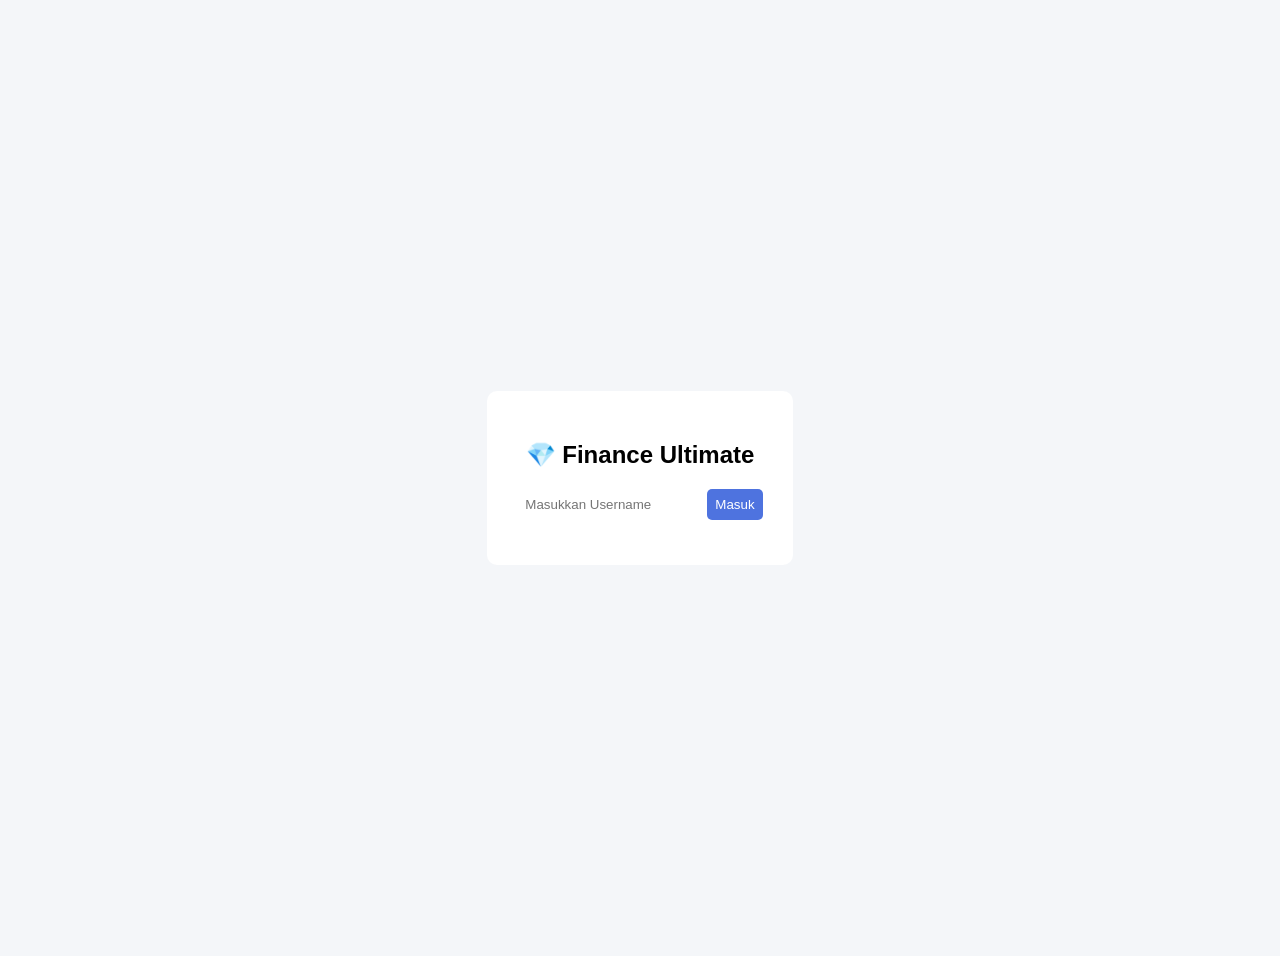
<file: login.html>
<!DOCTYPE html>
<html lang="id">
<head>
<meta charset="UTF-8">
<title>Login - Finance Ultimate</title>
<link rel="stylesheet" href="style.css">
</head>
<body class="login-body">

<div class="login-box">
<h2>💎 Finance Ultimate</h2>
<form id="loginForm">
<input type="text" id="username" placeholder="Masukkan Username" required>
<button type="submit">Masuk</button>
</form>
</div>

<script>
document.getElementById("loginForm").addEventListener("submit", function(e){
e.preventDefault();
const username = document.getElementById("username").value;
localStorage.setItem("currentUser", username);
window.location.href = "index.html";
});
</script>

</body>
</html>
</file>
<file: style.css>
body{
font-family: Arial;
background:#f4f6f9;
display:flex;
justify-content:center;
padding:20px;
transition:0.3s;
}

.dark{
background:#1e1e2f;
color:white;
}

.container{
width:600px;
}

.top-bar{
display:flex;
justify-content:space-between;
align-items:center;
}

.summary{
display:flex;
gap:10px;
margin:20px 0;
}

.card{
flex:1;
padding:15px;
border-radius:10px;
color:white;
text-align:center;
}

.income-card{background:#1cc88a;}
.expense-card{background:#e74a3b;}
.balance-card{background:#4e73df;}

.target-box{
background:#f6c23e;
padding:15px;
border-radius:10px;
margin-bottom:20px;
}

.progress-bar{
background:#ddd;
height:15px;
border-radius:10px;
overflow:hidden;
margin-top:5px;
}

#progressFill{
height:100%;
width:0%;
background:#4e73df;
transition:0.4s;
}

form{
display:flex;
gap:5px;
margin-bottom:15px;
}

input,select,button{
padding:8px;
border-radius:5px;
border:none;
}

button{
cursor:pointer;
background:#4e73df;
color:white;
}

ul{
list-style:none;
padding:0;
}

li{
background:white;
padding:8px;
margin-top:8px;
border-radius:6px;
display:flex;
justify-content:space-between;
}

.dark li{
background:#2e2e3e;
}

.login-body{
display:flex;
justify-content:center;
align-items:center;
height:100vh;
}

.login-box{
background:white;
padding:30px;
border-radius:10px;
text-align:center;
}

@media(max-width:600px){
.container{width:100%;}
.summary{flex-direction:column;}
form{flex-direction:column;}
}
</file>
